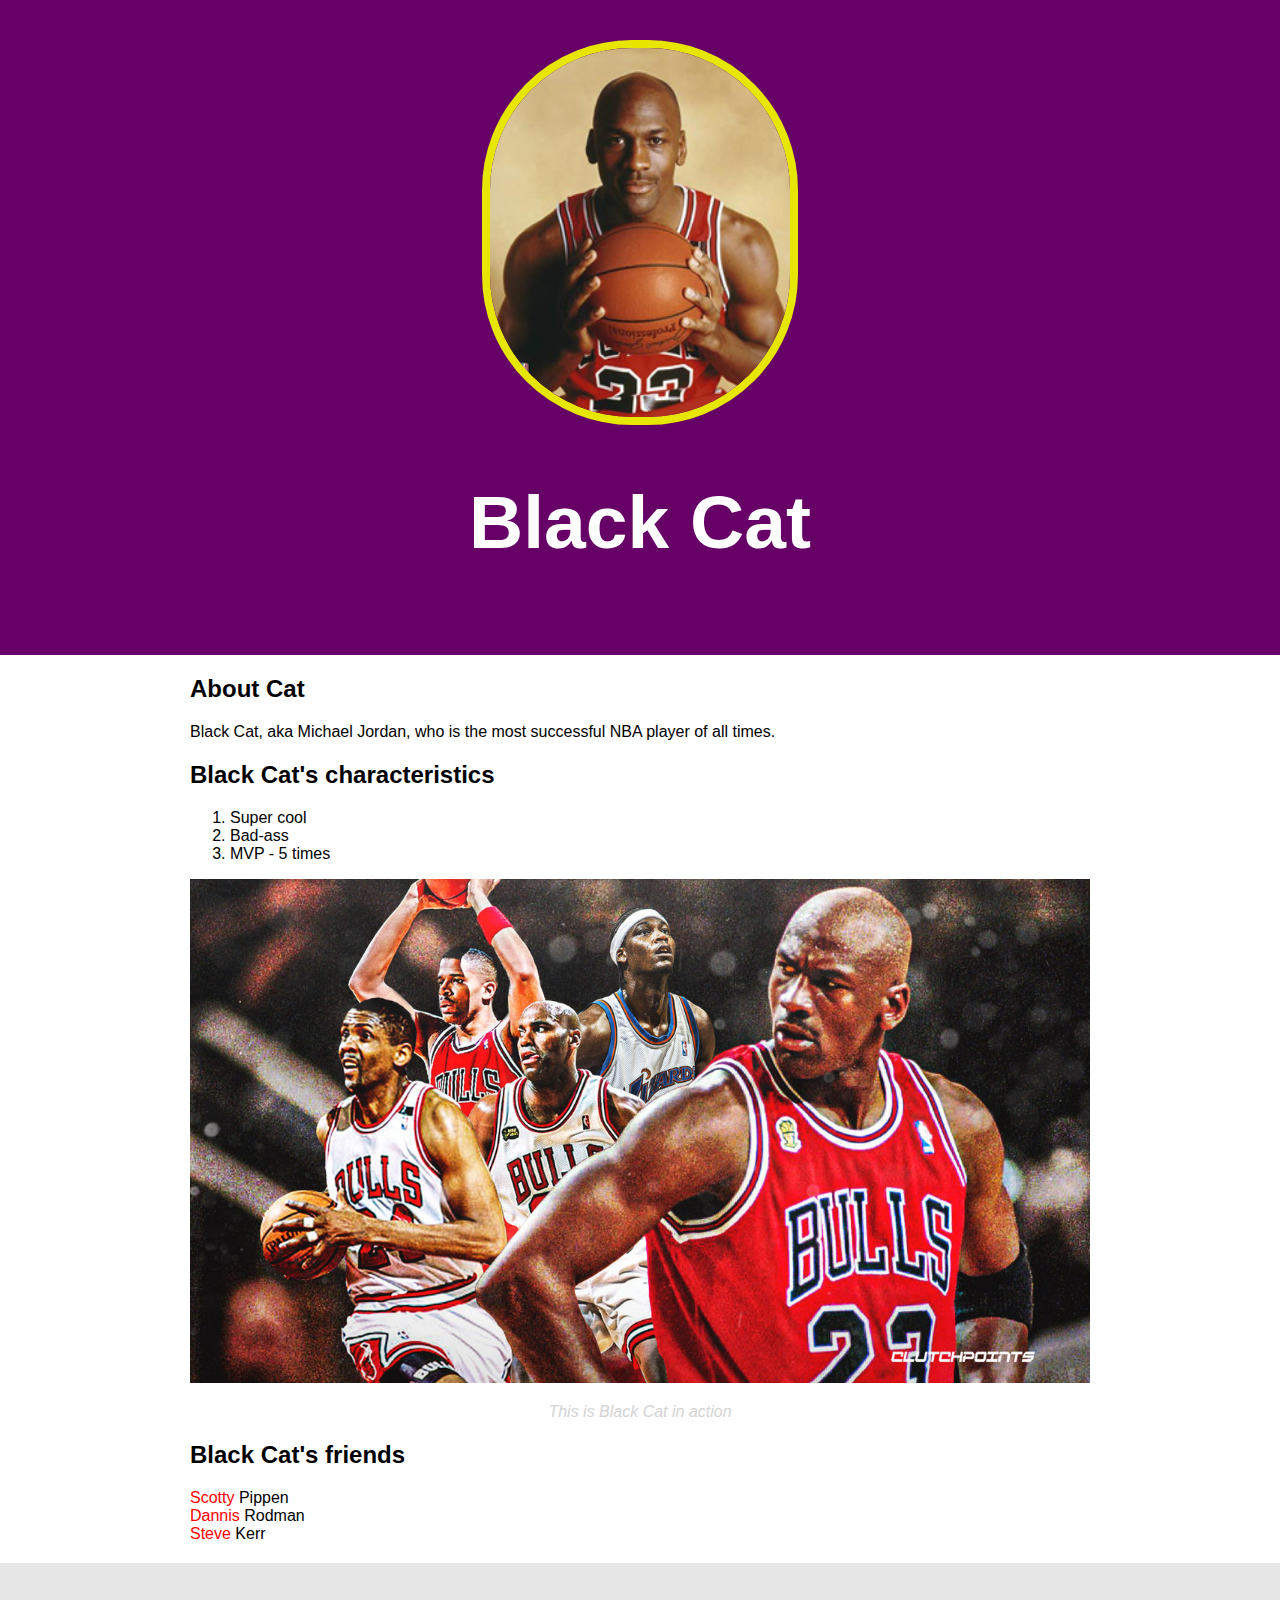
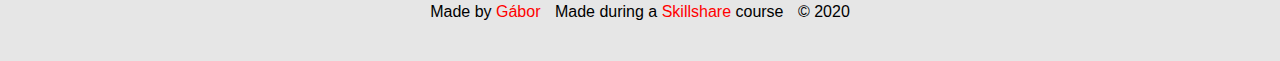
<file: index.html>
<!DOCTYPE html>
<html>
<head>
	<title>Black Cat</title>
	<link rel="stylesheet" type="text/css" href="css/hero.css">
</head>
<body>

	<div class="wrapper">
		<header>
			<img src="img/profile.jpg">
			<h1>Black Cat</h1>
		</header>
		<div class="content">
			<h2>About Cat</h2>
			<p>Black Cat, aka Michael Jordan, who is the most successful NBA player of all times.</p>
			<h2>Black Cat's characteristics</h2>
			<ol>
				<li>Super cool</li>
				<li>Bad-ass</li>
				<li>MVP - 5 times</li>
			</ol>
			<img class="big-image" src="img/big-image.jpg">
			<p class="caption"> This is Black Cat in action<p/>
			<h2>Black Cat's friends</h2>
			<ul>
				<li><a href="https://hu.wikipedia.org/wiki/Scottie_Pippen" target="_blank" title="Visit Scotty's page"> Scotty</a> Pippen</li>
				<li><a href="https://en.wikipedia.org/wiki/Dennis_Rodman" target="_blank" title="Visit Rodman's page">Dannis</a> Rodman</li>
				<li><a href="https://en.wikipedia.org/wiki/Steve_Kerr" target="" ="_blank" title="Visit Steve's page">Steve</a> Kerr</li>
			</ul>
		</div>
		<footer>
			<ul>
				<li>Made by <a href="https://www.facebook.com/tajnelgabor" target="_blank" title="Visit Gábor's website">Gábor</a></li>
				<li>Made during a <a href="https://www.skillshare.com/home" target="_blank" title="Visit Skillshare's website"> Skillshare</a> course</li>
				<li>&copy; 2020</li>
			</ul>
		</footer>
	</div>
</body>	
</html>
</file>
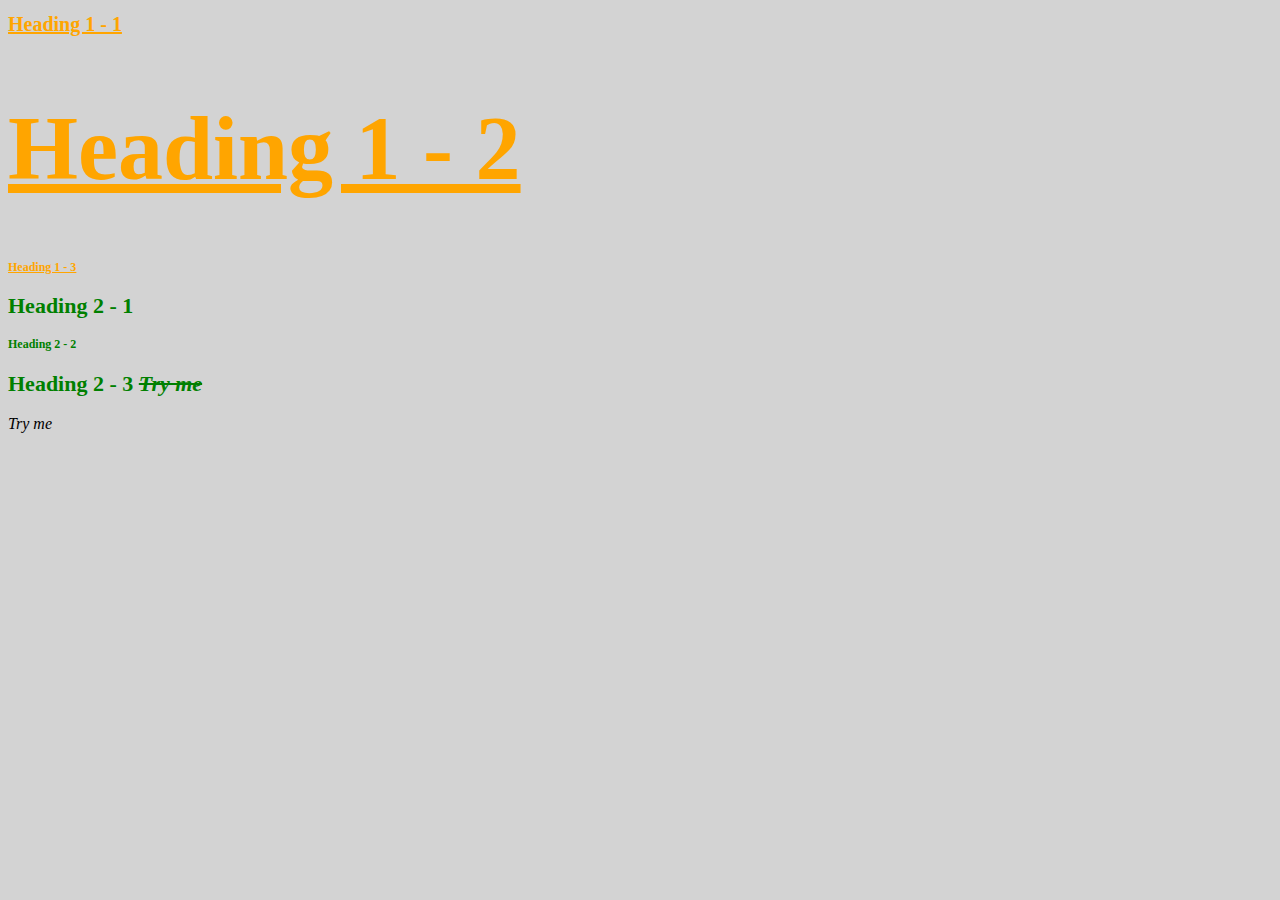
<file: stylish.html>
<!DOCTYPE html>
<html>
<head>
	<title>Stylish</title>
	<link rel="stylesheet" type="text/css" href="css/test.css">
</head>
<body>

<h1 id="first" class="small" style="font-size: 20px;">Heading 1 - 1</h1>
<h1>Heading 1 - 2</h1>
<h1 class="small">Heading 1 - 3</h1>
<h2>Heading 2 - 1</h2>
<h2 class="small">Heading 2 - 2</h2>
<h2>Heading 2 - 3 <span>Try me</span></h2>

<span>Try me</span>

</body>
</html>
</file>
<file: css/hero.css>
html, body{
	font-family: arial, sans-serif;
	margin: 0;
}

header{
	background-color: #660066;
	padding: 40px;
	text-align: center;
}
h1 {
	font-size: 75px;
	color: white;
}

header img{
	border-radius: 150px;
	width: 300px;
	border: 8px solid #e6e600;
}

.content{
	max-width: 900px;
	margin: 0 auto;
	padding: 0 20px;
}

img.big-image{
	max-width: 100%;
}

p.caption{
	font-size: 16px;
	color: lightgrey;
	font-style: italic;
	text-align: center;
}

ul{
	list-style: none;
	padding: 0;
	margin: 0;
}

a{
	color: red;
	text-decoration: none;
}

footer{
	margin-top: 20px;
	padding: 40px 30px;
	background-color: #E6E6E6;
}

footer ul{
	text-align: center;
}

footer ul li{
	display: inline-block;
	margin: 0px 5px;
}
/*<header>
			<img src="img/profile.jpeg">
			<h1>Black Cat</h1>
		</header>*/
</file>
<file: css/test.css>
body{
	background-color: lightgrey;
}

h1{
	color: orange;
	font-size: 90px; 
	text-decoration: underline;
}

#first{
	font-size: 150px;
}

.small{
	font-size: 12px;
}

h2{
	font-size: 22px;
	color: green;
}

span{
	font-style: italic;
}

h2 span{
	text-decoration: line-through;
}
</file>
